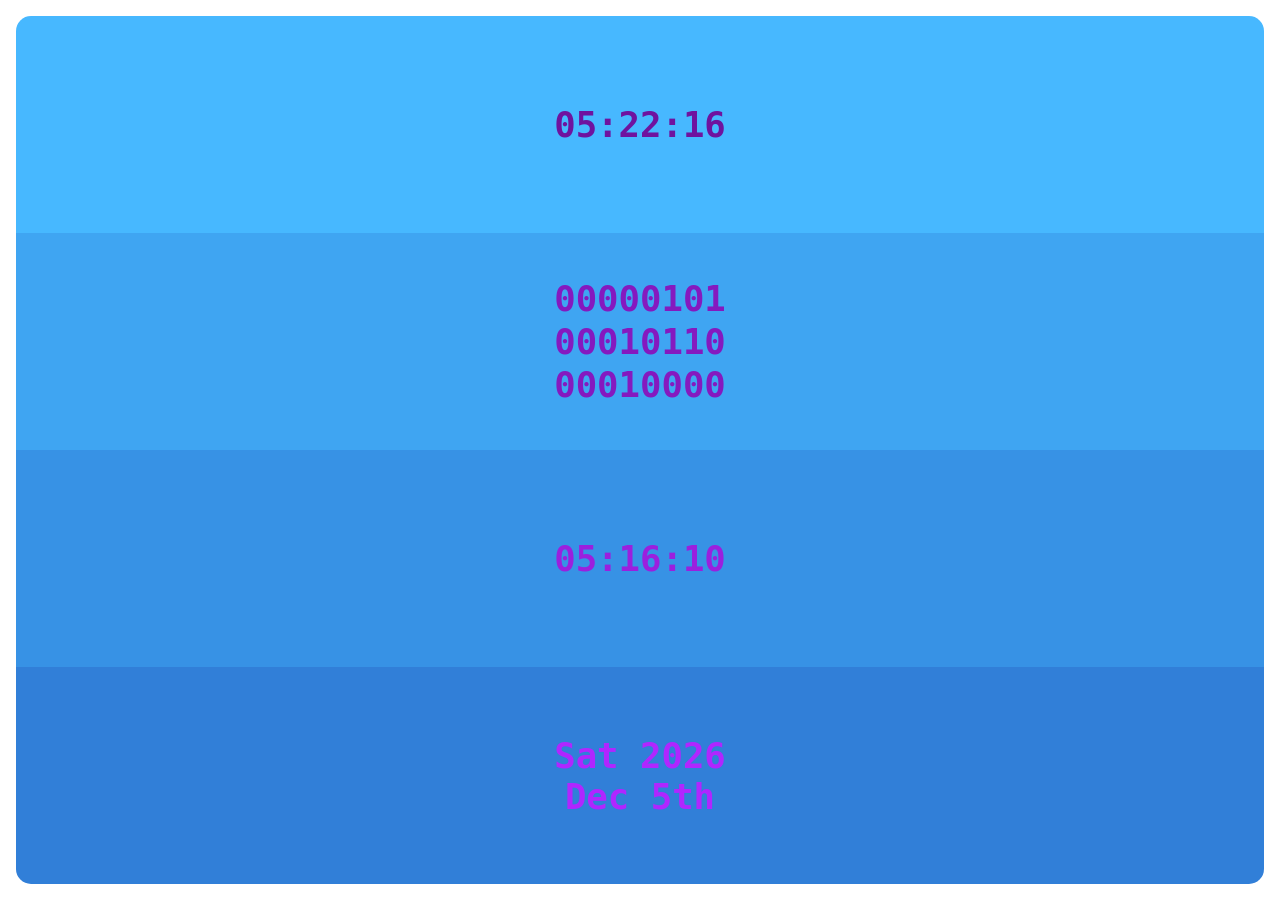
<file: index.html>
<!DOCTYPE html>
<html lang="en">
	<head>
		<meta charset="UTF-8">
		<title>Styled Time Display</title>
		<link rel="stylesheet" href="./style.css">
		<script src="./javascript.js" defer></script>
		<link rel="icon" href="./Image assests/favicon.png" type="image/png">
		<meta name="viewport" content="width=device-width, initial-scale=1.0">
	</head>

	<body>
		<div class="clock-container">
			<div class="clock">
				<div class="time">01:23:45</div>

				<div class="binary">
					00000001<br>
					00010111<br>
					00101101
				</div>

				<select class="timezone-selector" style="display: none;"></select>

				<div class="hex">01:17:2D</div>

				<div class="author-info">
					Authors: ChatGPT and Kai Yaron<br>
					Code: Code converted from Python to HTML<br>
					HTML Code: 60% ChatGPT and 40% Kai Yaron<br>
					Python Code: 10% ChatGPT and 90% Kai Yaron
				</div>

				<div class="date">Mon 2025<br>Jan 1st</div>
			</div>
		</div>
	</body>
</html>
</file>
<file: style.css>
/* ===================== GLOBAL ===================== */
*, *::before, *::after {
	box-sizing: border-box;
}

body {
	margin: 0;
	padding: 0;
	color: #000000;
	overflow: hidden;
	text-align: center;
	font-size-adjust: 0.55;
	background-color: #ffffff;
	transition: background-color 0.5s ease;
	font-family: "Cascadia Mono Nerd Font", "DejaVu Sans Mono", "Consolas", "Menlo", monospace;
}

body:hover {
	cursor: none;
}

/* ===================== LAYOUT ===================== */
.clock-container {
	width: 100vw;
	height: 100vh;
	padding: 16px;
	display: flex;
	position: absolute;
	align-items: center;
	justify-content: center;
}

.clock {
	width: 100%;
	height: 100%;
	display: flex;
	align-items: center;
	flex-direction: column;
	justify-content: center;
}

/* ===================== SHARED BLOCK STYLE ===================== */
.time, .binary, .hex, .date {
	display: flex;
	padding: 1.25rem;
	font-size: 2.25em;
	font-weight: bold;
	text-align: center;
	align-items: center;
	justify-content: center;
	width: calc(100vw - 32px);
	transition: all 0.5s ease;
	height: calc(100vh - 32px);
}

/* ===================== SPECIFIC SECTIONS ===================== */
.time {
	color: #6F139F;
	background-color: #47B8FF;
	border-radius: 15px 15px 0 0;
	cursor: url("./Image assests/Enter-full-screen.png") 12 12, pointer;
}

.binary {
	color: #8519BF;
	line-height: 1.2;
	background-color: #3FA5F2;
	cursor: url("./Image assests/Aero-down.png") 12 24, pointer;
}

.hex {
	color: #9B1FDE;
	background-color: #3792E5;
	cursor: url("./Image assests/Information.png") 0 0, pointer;
}

.date {
	color: #B026FF;
	background-color: #317FD8;
	border-radius: 0 0 15px 15px;
}

.date:hover {
	cursor: none;
}

/* ===================== DROPDOWN ===================== */
.timezone-selector {
	border: none;
	display: none;
	color: #8519BF;
	cursor: pointer;
	font-size: 1.62em;
	padding: 1.25rem 0;
	text-align: center;
	font-family: inherit;
	width: calc(100vw - 32px);
	background-color: #3FA5F2;
}

.timezone-selector:focus {
	outline: none;
}

/* ===================== AUTHOR INFO ===================== */
.author-info {
	display: none;
	color: #9B1FDE;
	padding: 1.25rem;
	overflow-y: auto;
	font-size: 1.62em;
	scrollbar-width: none;
	width: calc(100vw - 32px);
	background-color: #3792E5;
	cursor: url("./Image assests/Information.png") 0 0, pointer;
}

.author-info::-webkit-scrollbar {
	display: none;
}
</file>
